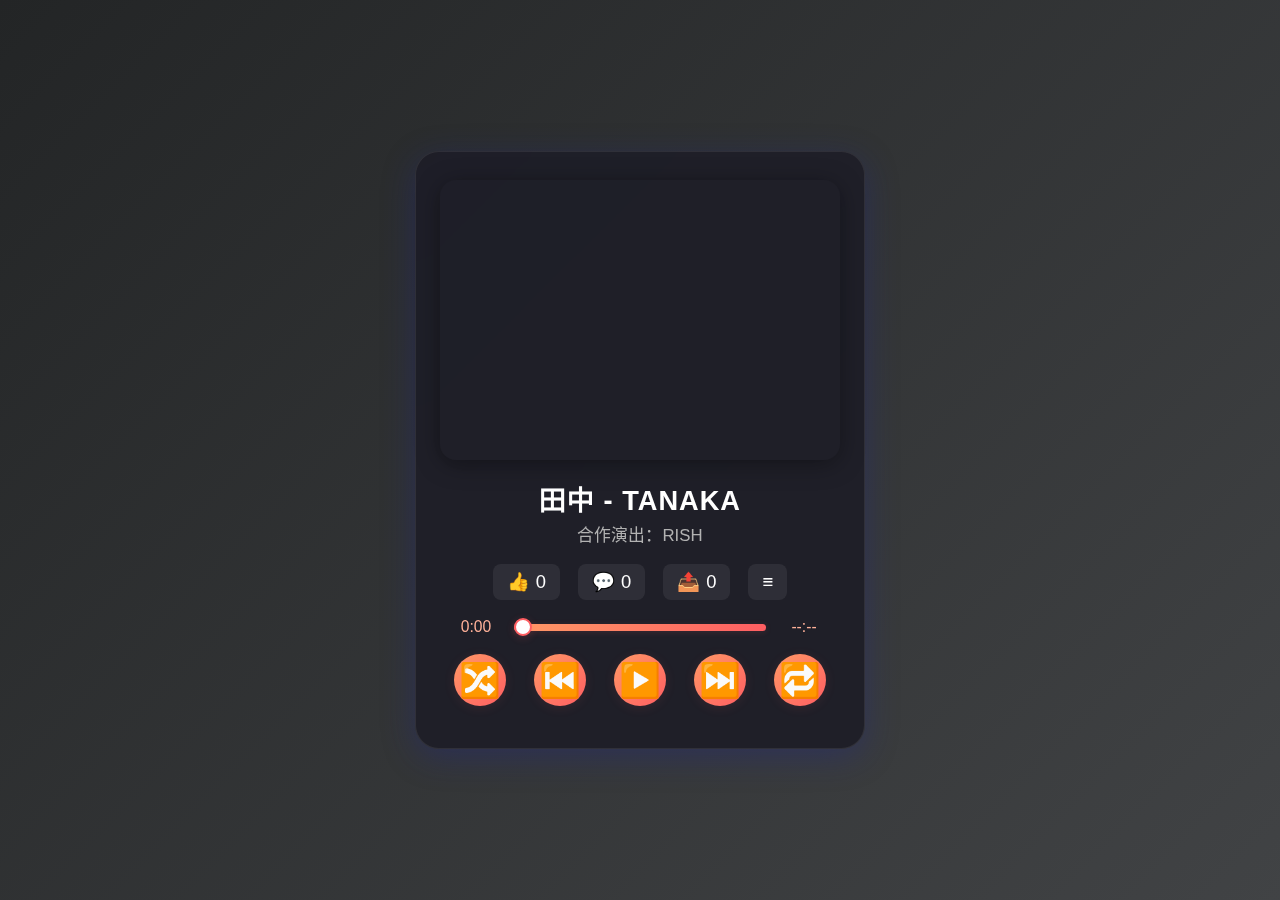
<file: music.html>
<!DOCTYPE html>
<html lang="zh-CN">
<head>
    <meta charset="UTF-8">
    <meta name="viewport" content="width=device-width, initial-scale=1.0">
    <link rel="icon" type="image/png" href="https://img.momobako.me/favicon.ico">
    <title>SUOU AKI的歌单</title>
    <style>
        body {
            margin: 0;
            font-family: 'Segoe UI', 'Arial', sans-serif;
            background: linear-gradient(135deg, #232526 0%, #414345 100%);
            color: #fff;
            display: flex;
            justify-content: center;
            align-items: center;
            height: 100vh;
            overflow: hidden;
        }
        .player-container {
            width: 100%;
            max-width: 400px;
            text-align: center;
            background: rgba(30, 30, 40, 0.96);
            padding: 28px 24px 24px 24px;
            border-radius: 24px;
            box-shadow: 0 8px 32px 0 rgba(31, 38, 135, 0.37);
            backdrop-filter: blur(7px);
            border: 1.5px solid rgba(255,255,255,0.08);
        }
        .album-art {
            width: 100%;
            height: 280px;
            background-image: url('http://momo-1-img.ao1160301aila.workers.dev/momobako.png');
            background-size: cover;
            background-position: center;
            border-radius: 16px;
            margin-bottom: 18px;
            box-shadow: 0 4px 24px 0 rgba(0,0,0,0.35);
        }
        .song-info {
            margin-bottom: 18px;
        }
        .song-title {
            font-size: 1.7em;
            margin: 0;
            font-weight: 700;
            letter-spacing: 1px;
        }
        .artist {
            font-size: 1.05em;
            color: #b2b2b2;
            margin-top: 4px;
        }
        .progress-container {
            display: flex;
            align-items: center;
            margin-bottom: 18px;
        }
        .progress {
            flex-grow: 1;
            -webkit-appearance: none;
            appearance: none;
            height: 7px;
            background: linear-gradient(90deg, #ff9966 0%, #ff5e62 100%);
            border-radius: 7px;
            outline: none;
            box-shadow: 0 1px 6px 0 rgba(255, 94, 98, 0.15);
            transition: background 0.2s;
        }
        .progress::-webkit-slider-thumb {
            -webkit-appearance: none;
            appearance: none;
            width: 18px;
            height: 18px;
            background: #fff;
            border-radius: 50%;
            box-shadow: 0 2px 8px 0 rgba(255, 94, 98, 0.18);
            cursor: pointer;
            border: 2px solid #ff5e62;
            transition: background 0.2s;
        }
        .progress::-moz-range-thumb {
            width: 18px;
            height: 18px;
            background: #fff;
            border-radius: 50%;
            box-shadow: 0 2px 8px 0 rgba(255, 94, 98, 0.18);
            cursor: pointer;
            border: 2px solid #ff5e62;
            transition: background 0.2s;
        }
        .progress::-ms-thumb {
            width: 18px;
            height: 18px;
            background: #fff;
            border-radius: 50%;
            box-shadow: 0 2px 8px 0 rgba(255, 94, 98, 0.18);
            cursor: pointer;
            border: 2px solid #ff5e62;
            transition: background 0.2s;
        }
        .progress:focus {
            outline: none;
            background: linear-gradient(90deg, #ff9966 0%, #ff5e62 100%);
        }
        .time {
            font-size: 0.98em;
            margin: 0 12px;
            color: #ffb199;
            min-width: 48px;
            text-align: center;
            font-variant-numeric: tabular-nums;
        }
        .controls {
            display: flex;
            justify-content: center;
            gap: 28px;
            margin-bottom: 18px;
        }
        .controls button {
            background: linear-gradient(135deg, #ff9966 0%, #ff5e62 100%);
            border: none;
            color: #fff;
            font-size: 2.1em;
            border-radius: 50%;
            width: 52px;
            height: 52px;
            display: flex;
            align-items: center;
            justify-content: center;
            box-shadow: 0 2px 12px 0 rgba(255,94,98,0.10);
            cursor: pointer;
            transition: transform 0.15s, box-shadow 0.15s;
        }
        .controls button:hover {
            transform: scale(1.12);
            box-shadow: 0 4px 24px 0 rgba(255,94,98,0.18);
        }
        .interactions {
            display: flex;
            justify-content: center;
            gap: 18px;
            margin-bottom: 18px;
        }
        .interactions button {
            background: rgba(255,255,255,0.07);
            border: none;
            color: #fff;
            font-size: 1.15em;
            cursor: pointer;
            display: flex;
            align-items: center;
            gap: 6px;
            border-radius: 8px;
            padding: 7px 14px;
            transition: background 0.18s, color 0.18s;
        }
        .interactions button:hover {
            background: rgba(255,255,255,0.15);
            color: #ffb199;
        }
        .song-list-modal {
            display: none;
            position: fixed;
            top: 0;
            left: 0;
            width: 100%;
            height: 100%;
            background: rgba(0, 0, 0, 0.93);
            z-index: 10;
            overflow-y: auto;
        }
        .song-list {
            margin: 48px 22px;
            text-align: left;
        }
        .song-list h3 {
            margin: 0 0 13px;
            font-size: 1.25em;
            font-weight: 600;
        }
        .song-list ul {
            list-style: none;
            padding: 0;
            margin: 0;
        }
        .song-list li {
            padding: 12px;
            cursor: pointer;
            border-radius: 7px;
            transition: background 0.2s, color 0.18s;
            color: #fff;
        }
        .song-list li:hover {
            background: #2d2d2d;
            color: #ffb199;
        }
        .song-list li.active {
            background: #ff5e62;
            color: #fff;
        }
    </style>
</head>
<body>
    <div class="player-container">
        <div class="album-art" id="album-art"></div>
        <div class="song-info">
            <h1 class="song-title" id="song-title">田中 - TANAKA</h1>
            <p class="artist" id="artist">合作演出：RISH</p>
        </div>
        <div class="interactions">
            <button><span>👍</span> 0</button>
            <button><span>💬</span> 0</button>
            <button><span>📤</span> 0</button>
            <button id="show-song-list"><span>≡</span></button>
        </div>
        <div class="progress-container">
            <span class="time" id="current-time">0:00</span>
            <input type="range" min="0" max="100" value="0" class="progress" id="progress">
            <span class="time" id="duration">0:00</span>
        </div>
        <div class="controls">
            <button id="shuffle">🔀</button>
            <button id="prev">⏮️</button>
            <button id="play-pause">▶️</button>
            <button id="next">⏭️</button>
            <button id="repeat">🔁</button>
        </div>
    </div>
    <div class="song-list-modal" id="song-list-modal">
        <div class="song-list">
            <h3>歌曲列表</h3>
            <ul id="song-list"></ul>
        </div>
    </div>
    <script>
        // 歌曲数据（示例）
        const songs = [
            {
                title: "田中 - TANAKA",
                artist: "合作演出：RISH",
                albumArt: "http://momo-1-img.ao1160301aila.workers.dev/momobako.png",
                src: "https://img.996399.xyz/file/1747404804856_田中.mp3"
            },
            {
                title: "無語",
                artist: "本兮",
                albumArt: "http://momo-1-img.ao1160301aila.workers.dev/momobako.png", // 替换为实际图片
                src: "https://cloudflare-imgbed-avh.pages.dev/file/1747364081565_本兮-無語(歌詞動態字幕)(480P)(mp3).mp3", // 替换为实际音频路径
                
            },
            {
                title: "悠久のカタルシス",
                artist: "Laffey_ Javelin_ Ayanami_ Z23 ",
                albumArt: "http://momo-1-img.ao1160301aila.workers.dev/momobako.png",
                src: "https://img.996399.xyz/file/1747405269277_悠久のカタルシス.mp3"
                
            },
            {
                title: "ななひら _ P丸様_- 天天天国地獄国 (Official Music Video)",
                artist: "feat. ななひら _ P丸様_-",
                albumArt: "http://momo-1-img.ao1160301aila.workers.dev/momobako.png",
                src: "https://github.com/akxxxxxxxxx9/a/raw/refs/heads/main/Aiobahn%20%2081%20feat.%20%E3%81%AA%E3%81%AA%E3%81%B2%E3%82%89%20_%20P%E4%B8%B8%E6%A7%98_-%20%E5%A4%A9%E5%A4%A9%E5%A4%A9%E5%9B%BD%E5%9C%B0%E7%8D%84%E5%9B%BD%20(Official%20Music%20Video)(MP3_320K).mp3"
                
            },
            {
                title: "chlorobenzene (feat. AI Kiritan)",
                artist: "Anti",
                albumArt: "http://momo-1-img.ao1160301aila.workers.dev/momobako.png",
                src: "https://github.com/akxxxxxxxxx9/a/raw/refs/heads/main/Anti-chlorobenzene%20(feat.%20AI%20Kiritan)(MP3_320K).mp3"
                
            },
            {
                title: "Gimme More",
                artist: "Britney Spears",
                albumArt: "http://momo-1-img.ao1160301aila.workers.dev/momobako.png",
                src: "https://github.com/akxxxxxxxxx9/a/raw/refs/heads/main/Britney%20Spears%20-%20Gimme%20More%20(Lyrics)(MP3_320K).mp3"
                
            },
            {
                title: "Eternal Embrace",
                artist: "Baby Jane",
                albumArt: "http://momo-1-img.ao1160301aila.workers.dev/momobako.png",
                src: "https://github.com/akxxxxxxxxx9/a/raw/refs/heads/main/Baby%20Jane%20-%20Eternal%20Embrace%20(Sped%20Up)(MP3_320K).mp3"
                
            },
            {
                title: "From The First Take",
                artist: "Chu_Tayousei.",
                albumArt: "http://momo-1-img.ao1160301aila.workers.dev/momobako.png",
                src: "https://github.com/akxxxxxxxxx9/a/raw/refs/heads/main/Chu_Tayousei.%20-%20From%20The%20First%20Take(MP3_320K).mp3"
                
            },
            {
                title: "DATEN ROUTE",
                artist: "DATEN ROUTE",
                albumArt: "http://momo-1-img.ao1160301aila.workers.dev/momobako.png",
                src: "https://github.com/akxxxxxxxxx9/a/raw/refs/heads/main/DATEN%20ROUTE(MP3_320K).mp3"
                
            },
            {
                title: "Digital Life Hacker",
                artist: "をとは",
                albumArt: "http://momo-1-img.ao1160301aila.workers.dev/momobako.png",
                src: "https://github.com/akxxxxxxxxx9/a/raw/refs/heads/main/Digital%20Life%20Hacker_%E3%82%92%E3%81%A8%E3%81%AF-Neko%20Hacker%20(Original%20Music%20Video)(MP3_320K).mp3"
                
            },
            {
                title: "Fuhen - From The First Take",
                artist: "Fuhen",
                albumArt: "http://momo-1-img.ao1160301aila.workers.dev/momobako.png",
                src: "https://github.com/akxxxxxxxxx9/a/raw/refs/heads/main/Fuhen%20-%20From%20The%20First%20Take(MP3_320K).mp3"
                
            },
            {
                title: "Hyper Bass",
                artist: "桃寝ちのい",
                albumArt: "http://momo-1-img.ao1160301aila.workers.dev/momobako.png",
                src: "https://github.com/akxxxxxxxxx9/a/raw/refs/heads/main/Hyper%20Bass%20-%20%E6%A1%83%E5%AF%9D%E3%81%A1%E3%81%AE%E3%81%84%EF%BC%88cover%EF%BC%89(MP3_320K).mp3"
                
            },
            {
                title: "I Wish I Was in Dixie",
                artist: "Japanese Japanese Version",
                albumArt: "http://momo-1-img.ao1160301aila.workers.dev/momobako.png",
                src: "https://github.com/akxxxxxxxxx9/a/raw/refs/heads/main/I%20Wish%20I%20Was%20in%20Dixie%20(Japanese%20Japanese%20Version).mp3"
                
            },
            {
                title: "Iinazukkyun",
                artist: "Iinazukkyun",
                albumArt: "http://momo-1-img.ao1160301aila.workers.dev/momobako.png",
                src: "https://github.com/akxxxxxxxxx9/a/raw/refs/heads/main/Iinazukkyun(MP3_320K).mp3"
                
            },
            {
                title: "femme fatale A",
                artist: "Mulasaki Ima",
                albumArt: "http://momo-1-img.ao1160301aila.workers.dev/momobako.png",
                src: "https://github.com/akxxxxxxxxx9/a/raw/refs/heads/main/Mulasaki%20Ima%20-%20femme%20fatale%20A%20(MUSIC%20VIDEO)(MP3_320K).mp3"
                
            },
            {
                title: "だーいすきだよ",
                artist: "feat. をとは",
                albumArt: "http://momo-1-img.ao1160301aila.workers.dev/momobako.png",
                src: "https://github.com/akxxxxxxxxx9/a/raw/refs/heads/main/Neko%20Hacker%20-%20%E3%81%A0%E3%83%BC%E3%81%84%E3%81%99%E3%81%8D%E3%81%A0%E3%82%88%20feat.%20%E3%82%92%E3%81%A8%E3%81%AF(MP3_320K).mp3"
                
            },
            {
                title: "Nemurenai feat.Tomori Kusunoki (TV-Anime _The Vexations of a Shut-In Vampire Princess_ ED)",
                artist: "feat.Tomori Kusunoki",
                albumArt: "http://momo-1-img.ao1160301aila.workers.dev/momobako.png",
                src: "https://github.com/akxxxxxxxxx9/a/raw/refs/heads/main/Nemurenai%20%20feat.Tomori%20Kusunoki%20(TV-Anime%20_The%20Vexations%20of%20a%20Shut-In%20Vampire%20Princess_%20ED)(MP3_320K).mp3"
                
            },
            {
                title: "Notice",
                artist: "Notice",
                albumArt: "http://momo-1-img.ao1160301aila.workers.dev/momobako.png",
                src: "https://github.com/akxxxxxxxxx9/a/raw/refs/heads/main/Notice(MP3_320K).mp3"
                
            },
            {
                title: "自己愛主義天使",
                artist: "中村さんそ",
                albumArt: "http://momo-1-img.ao1160301aila.workers.dev/momobako.png",
                src: "https://github.com/akxxxxxxxxx9/a/raw/refs/heads/main/Nyarons%20_%20%E4%B8%AD%E6%9D%91%E3%81%95%E3%82%93%E3%81%9D%20-%20%E8%87%AA%E5%B7%B1%E6%84%9B%E4%B8%BB%E7%BE%A9%E5%A4%A9%E4%BD%BF(MP3_320K).mp3"
                
            },
            {
                title: "Oliver Tree - Miss You (Bemax Cover Remix) I_m Your Treasure Box [AMV]",
                artist: "Oliver Tree",
                albumArt: "http://momo-1-img.ao1160301aila.workers.dev/momobako.png",
                src: "https://github.com/akxxxxxxxxx9/a/raw/refs/heads/main/Oliver%20Tree%20-%20Miss%20You%20(Bemax%20Cover%20Remix)%20I_m%20Your%20Treasure%20Box%20%5BAMV%5D(MP3_320K).mp3"
                
            },
            {
                title: "Paradichlorobenzene",
                artist: "feat. AI Kiritan",
                albumArt: "http://momo-1-img.ao1160301aila.workers.dev/momobako.png",
                src: "https://github.com/akxxxxxxxxx9/a/raw/refs/heads/main/Paradichlorobenzene%20(feat.%20AI%20Kiritan)(MP3_320K).mp3"
                
            },
            {
                title: "Q",
                artist: "gura",
                albumArt: "http://momo-1-img.ao1160301aila.workers.dev/momobako.png",
                src: "https://github.com/akxxxxxxxxx9/a/raw/refs/heads/main/Q(MP3_320K).mp3"
                
            },
            {
                title: "Habit",
                artist: "SEKAI NO OWARI",
                albumArt: "http://momo-1-img.ao1160301aila.workers.dev/momobako.png",
                src: "https://github.com/akxxxxxxxxx9/a/raw/refs/heads/main/SEKAI%20NO%20OWARI%20-%20Habit(MP3_320K).mp3"
                
            },
            {
                title: "Turkish March OWATA",
                artist: "feat. AI Kiritan",
                albumArt: "http://momo-1-img.ao1160301aila.workers.dev/momobako.png",
                src: "https://github.com/akxxxxxxxxx9/a/raw/refs/heads/main/Turkish%20March%20OWATA%20(feat.%20AI%20Kiritan)(MP3_320K).mp3"
                
            },
            {
                title: "悠久のカタルシス",
                artist: "Naganawa Maria",
                albumArt: "http://momo-1-img.ao1160301aila.workers.dev/momobako.png",
                src: "https://github.com/akxxxxxxxxx9/a/raw/refs/heads/main/Yuukyuu%20no%20Carthasis%20%E6%82%A0%E4%B9%85%E3%81%AE%E3%82%AB%E3%82%BF%E3%83%AB%E3%82%B7%E3%82%B9%20%EF%BD%9E%20Laffey%20(CV_%20Naganawa%20Maria)(MP3_320K).mp3"
                
            },
            {
                title: "fripSide_Red Liberation＊Opening theme for the TV anime_The Vexations of a Shut-In Vampire Princess",
                artist: "fripSide_Red",
                albumArt: "http://momo-1-img.ao1160301aila.workers.dev/momobako.png",
                src: "https://github.com/akxxxxxxxxx9/a/raw/refs/heads/main/fripSide_Red%20Liberation%EF%BC%8AOpening%20theme%20for%20the%20TV%20anime_The%20Vexations%20of%20a%20Shut-In%20Vampire%20Princess_(MP3_320K).mp3"
                
            },
            {
                title: "チャイナアドバイス - 相対性理論",
                artist: "をとは",
                albumArt: "http://momo-1-img.ao1160301aila.workers.dev/momobako.png",
                src: "https://github.com/akxxxxxxxxx9/a/raw/refs/heads/main/%E0%AC%B3%20cover%20-%20%E3%83%81%E3%83%A3%E3%82%A4%E3%83%8A%E3%82%A2%E3%83%89%E3%83%90%E3%82%A4%E3%82%B9%20-%20%E7%9B%B8%E5%AF%BE%E6%80%A7%E7%90%86%E8%AB%96(Toccoyaki%20remix)_%E3%82%92%E3%81%A8%E3%81%AF(MP3_320K).mp3"
                
            },
            {
                title: "撲殺天使ドクロちゃん",
                artist: "をとは_ななひら",
                albumArt: "http://momo-1-img.ao1160301aila.workers.dev/momobako.png",
                src: "https://github.com/akxxxxxxxxx9/a/raw/refs/heads/main/%E0%AC%B3%20cover%20-%20%E6%92%B2%E6%AE%BA%E5%A4%A9%E4%BD%BF%E3%83%89%E3%82%AF%E3%83%AD%E3%81%A1%E3%82%83%E3%82%93(HAMA%20remix)_%E3%82%92%E3%81%A8%E3%81%AF_%E3%81%AA%E3%81%AA%E3%81%B2%E3%82%89(MP3_320K).mp3"
                
            },
            {
                title: "❤︎‬モエチャッカファイア _ 弌誠 cover una‪‪❤︎‬《歌ってみた》",
                artist: "弌誠",
                albumArt: "http://momo-1-img.ao1160301aila.workers.dev/momobako.png",
                src: "https://github.com/akxxxxxxxxx9/a/raw/refs/heads/main/%E2%80%AA%E2%9D%A4%EF%B8%8E%E2%80%AC%E3%83%A2%E3%82%A8%E3%83%81%E3%83%A3%E3%83%83%E3%82%AB%E3%83%95%E3%82%A1%E3%82%A4%E3%82%A2%20_%20%E5%BC%8C%E8%AA%A0%20cover%20una%E2%80%AA%E2%80%AA%E2%9D%A4%EF%B8%8E%E2%80%AC%E3%80%8A%E6%AD%8C%E3%81%A3%E3%81%A6%E3%81%BF%E3%81%9F%E3%80%8B(MP3_320K).mp3"
                
            },
            {
                title: "【Hatsuyuki Sakura OST __ Ayana】 freak of nature ",
                artist: "start",
                albumArt: "http://momo-1-img.ao1160301aila.workers.dev/momobako.png",
                src: "https://github.com/akxxxxxxxxx9/a/raw/refs/heads/main/%E3%80%90Hatsuyuki%20Sakura%20OST%20__%20Ayana%E3%80%91%20freak%20of%20nature%20_%20start(MP3_320K)(M4A_128K).m4a"
                
            },
            {
                title: "Ⅵ. THE SWORD",
                artist: "Song.フォルティナ(ゆかな)）(フル音源Ver.)【メメントモリ",
                albumArt: "http://momo-1-img.ao1160301aila.workers.dev/momobako.png",
                src: "https://github.com/akxxxxxxxxx9/a/raw/refs/heads/main/%E3%80%90MV%E3%80%91%E2%85%A5.%20THE%20SWORD%EF%BC%88Song.%E3%83%95%E3%82%A9%E3%83%AB%E3%83%86%E3%82%A3%E3%83%8A(%E3%82%86%E3%81%8B%E3%81%AA)%EF%BC%89(%E3%83%95%E3%83%AB%E9%9F%B3%E6%BA%90Ver.)%E3%80%90%E3%83%A1%E3%83%A1%E3%83%B3%E3%83%88%E3%83%A2%E3%83%AA%E3%80%91(MP3_320K).mp3"
                
            },
            {
                title: "ガチやべぇじゃん feat.ななもり",
                artist: "P丸様",
                albumArt: "http://momo-1-img.ao1160301aila.workers.dev/momobako.png",
                src: "https://github.com/akxxxxxxxxx9/a/raw/refs/heads/main/%E3%80%90MV%E3%80%91%E3%82%AC%E3%83%81%E3%82%84%E3%81%B9%E3%81%87%E3%81%98%E3%82%83%E3%82%93%20feat.%E3%81%AA%E3%81%AA%E3%82%82%E3%82%8A__%20P%E4%B8%B8%E6%A7%98_(MP3_320K).mp3"
                
            },
            {
                title: "【Original Animation MV】Unison",
                artist: "hololive_宝鐘マリン",
                albumArt: "http://momo-1-img.ao1160301aila.workers.dev/momobako.png",
                src: "https://github.com/akxxxxxxxxx9/a/raw/refs/heads/main/%E3%80%90Original%20Animation%20MV%E3%80%91Unison%E3%80%90hololive_%E5%AE%9D%E9%90%98%E3%83%9E%E3%83%AA%E3%83%B3%E3%80%91(MP3_320K).mp3"
                
            },
            {
                title: "【オリジナル楽曲】うい麦畑でつかまえて",
                artist: "しぐれうい【ナナホシ管弦楽団】",
                albumArt: "http://momo-1-img.ao1160301aila.workers.dev/momobako.png",
                src: "https://github.com/akxxxxxxxxx9/a/raw/refs/heads/main/%E3%80%90%E3%82%AA%E3%83%AA%E3%82%B8%E3%83%8A%E3%83%AB%E6%A5%BD%E6%9B%B2%E3%80%91%E3%81%86%E3%81%84%E9%BA%A6%E7%95%91%E3%81%A7%E3%81%A4%E3%81%8B%E3%81%BE%E3%81%88%E3%81%A6_%20%E3%81%97%E3%81%90%E3%82%8C%E3%81%86%E3%81%84%E3%80%90%E3%83%8A%E3%83%8A%E3%83%9B%E3%82%B7%E7%AE%A1%E5%BC%A6%E6%A5%BD%E5%9B%A3%E3%80%91(MP3_320K).mp3"
                
            },
            {
                title: "【オリジナル楽曲】推しちゃったっ",
                artist: "周防パトラ",
                albumArt: "http://momo-1-img.ao1160301aila.workers.dev/momobako.png",
                src: "https://github.com/akxxxxxxxxx9/a/raw/refs/heads/main/%E3%80%90%E3%82%AA%E3%83%AA%E3%82%B8%E3%83%8A%E3%83%AB%E6%A5%BD%E6%9B%B2%E3%80%91%E6%8E%A8%E3%81%97%E3%81%A1%E3%82%83%E3%81%A3%E3%81%9F%E3%81%A3_%E3%80%90%E5%91%A8%E9%98%B2%E3%83%91%E3%83%88%E3%83%A9%E3%80%91(MP3_320K).mp3"
                
            },
            {
                title: "夏祭り",
                artist: "momobako 桃箱",
                albumArt: "http://momo-1-img.ao1160301aila.workers.dev/momobako.png",
                src: "https://github.com/akxxxxxxxxx9/a/raw/refs/heads/main/%E3%80%90%E6%A1%83%E7%AE%B1%E3%80%91%20%E5%A4%8F%E7%A5%AD%E3%82%8A(MP3_320K).mp3"
                
            },
            {
                title: "【電波女と青春男】布団巻きながらOs-宇宙人歌ってみた",
                artist: "momobako 桃箱",
                albumArt: "http://momo-1-img.ao1160301aila.workers.dev/momobako.png",
                src: "https://github.com/akxxxxxxxxx9/a/raw/refs/heads/main/%E3%80%90%E9%9B%BB%E6%B3%A2%E5%A5%B3%E3%81%A8%E9%9D%92%E6%98%A5%E7%94%B7%E3%80%91%E5%B8%83%E5%9B%A3%E5%B7%BB%E3%81%8D%E3%81%AA%E3%81%8C%E3%82%89Os-%E5%AE%87%E5%AE%99%E4%BA%BA%E6%AD%8C%E3%81%A3%E3%81%A6%E3%81%BF%E3%81%9F%E3%80%90%E6%A1%83%E7%AE%B1%E3%80%91(MP3_320K).mp3"
                
            },
            {
                title: "いにしえロマンティック",
                artist: "いにしえロマンティック",
                albumArt: "http://momo-1-img.ao1160301aila.workers.dev/momobako.png",
                src: "https://github.com/akxxxxxxxxx9/a/raw/refs/heads/main/%E3%81%84%E3%81%AB%E3%81%97%E3%81%88%E3%83%AD%E3%83%9E%E3%83%B3%E3%83%86%E3%82%A3%E3%83%83%E3%82%AF(MP3_320K).mp3"
                
            },
            {
                title: "アイデン貞貞メルトダウン",
                artist: "feat. P丸様",
                albumArt: "http://momo-1-img.ao1160301aila.workers.dev/momobako.png",
                src: "https://github.com/akxxxxxxxxx9/a/raw/refs/heads/main/%E3%81%88%E3%81%AA%E3%81%93%20feat.%20P%E4%B8%B8%E6%A7%98_%E3%80%8C%E3%82%A2%E3%82%A4%E3%83%87%E3%83%B3%E8%B2%9E%E8%B2%9E%E3%83%A1%E3%83%AB%E3%83%88%E3%83%80%E3%82%A6%E3%83%B3%E3%80%8DMusic%20Video(MP3_320K).mp3"
                
            },
            {
                title: "きゅびびびびずむ",
                artist: "きゅびびびびずむ",
                albumArt: "http://momo-1-img.ao1160301aila.workers.dev/momobako.png",
                src: "https://github.com/akxxxxxxxxx9/a/raw/refs/heads/main/%E3%81%8D%E3%82%85%E3%81%B3%E3%81%B3%E3%81%B3%E3%81%B3%E3%81%9A%E3%82%80(MP3_320K).mp3"
                
            },
            {
                title: "だーいすきだよ",
                artist: "だーいすきだよ",
                albumArt: "http://momo-1-img.ao1160301aila.workers.dev/momobako.png",
                src: "https://github.com/akxxxxxxxxx9/a/raw/refs/heads/main/%E3%81%A0%E3%83%BC%E3%81%84%E3%81%99%E3%81%8D%E3%81%A0%E3%82%88(MP3_320K).mp3"
                
            },
            {
                title: "てしかに ( TESHiKANi )",
                artist: "てしかに",
                albumArt: "http://momo-1-img.ao1160301aila.workers.dev/momobako.png",
                src: "https://github.com/akxxxxxxxxx9/a/raw/refs/heads/main/%E3%81%A6%E3%81%97%E3%81%8B%E3%81%AB%20(%20TESHiKANi%20)%F0%9F%A6%80(MP3_320K).mp3"
                
            },
            {
                title: "はなぐすり",
                artist: "桃寝ちのい",
                albumArt: "http://momo-1-img.ao1160301aila.workers.dev/momobako.png",
                src: "https://github.com/akxxxxxxxxx9/a/raw/refs/heads/main/%E3%81%AF%E3%81%AA%E3%81%90%E3%81%99%E3%82%8A%20-%20%E6%A1%83%E5%AF%9D%E3%81%A1%E3%81%AE%E3%81%84%EF%BC%88cover%EF%BC%89(MP3_320K).mp3"
                
            },
            {
                title: "まどかが吹　っ　切　れ　た",
                artist: "まどかが吹　っ　切　れ　た",
                albumArt: "http://momo-1-img.ao1160301aila.workers.dev/momobako.png",
                src: "https://github.com/akxxxxxxxxx9/a/raw/refs/heads/main/%E3%81%BE%E3%81%A9%E3%81%8B%E3%81%8C%E5%90%B9%E3%80%80%E3%81%A3%E3%80%80%E5%88%87%E3%80%80%E3%82%8C%E3%80%80%E3%81%9F(MP3_320K).mp3"
                
            },
            {
                title: "ももいろ♡はっぴーでい ",
                artist: "桃寝ちのい",
                albumArt: "http://momo-1-img.ao1160301aila.workers.dev/momobako.png",
                src: "https://github.com/akxxxxxxxxx9/a/raw/refs/heads/main/%E3%82%82%E3%82%82%E3%81%84%E3%82%8D%E2%99%A1%E3%81%AF%E3%81%A3%E3%81%B4%E3%83%BC%E3%81%A7%E3%81%84%20-%20%E6%A1%83%E5%AF%9D%E3%81%A1%E3%81%AE%E3%81%84%EF%BC%88original%EF%BC%89(MP3_320K).mp3"
                
            },
            {
                title: "ゆのみっくにお茶して",
                artist: "ゆのみ",
                albumArt: "http://momo-1-img.ao1160301aila.workers.dev/momobako.png",
                src: "https://github.com/akxxxxxxxxx9/a/raw/refs/heads/main/%E3%82%86%E3%81%AE%E3%81%BF%E3%81%A3%E3%81%8F%E3%81%AB%E3%81%8A%E8%8C%B6%E3%81%97%E3%81%A6%20(feat.%20nicamoq)(MP3_320K).mp3"
                
            },
            {
                title: "アカリがやってきたぞっ",
                artist: "アカリがやってきたぞっ",
                albumArt: "http://momo-1-img.ao1160301aila.workers.dev/momobako.png",
                src: "https://github.com/akxxxxxxxxx9/a/raw/refs/heads/main/%E3%82%A2%E3%82%AB%E3%83%AA%E3%81%8C%E3%82%84%E3%81%A3%E3%81%A6%E3%81%8D%E3%81%9F%E3%81%9E%E3%81%A3(MP3_320K).mp3"
                
            },
            {
                title: "エイムに愛されしガール",
                artist: "minato akua",
                albumArt: "http://momo-1-img.ao1160301aila.workers.dev/momobako.png",
                src: "https://github.com/akxxxxxxxxx9/a/raw/refs/heads/main/%E3%82%A8%E3%82%A4%E3%83%A0%E3%81%AB%E6%84%9B%E3%81%95%E3%82%8C%E3%81%97%E3%82%AC%E3%83%BC%E3%83%AB(MP3_320K).mp3"
                
            },
            {
                title: "カリスマ・イン・ダ・ハウス",
                artist: "桃寝ちのい × 飴ノ川えるは × 鳳儚 × ころねぽち × 睡音やよい × 寝月めい × ЄИ",
                albumArt: "http://momo-1-img.ao1160301aila.workers.dev/momobako.png",
                src: "https://github.com/akxxxxxxxxx9/a/raw/refs/heads/main/%E3%82%AB%E3%83%AA%E3%82%B9%E3%83%9E%E3%83%BB%E3%82%A4%E3%83%B3%E3%83%BB%E3%83%80%E3%83%BB%E3%83%8F%E3%82%A6%E3%82%B9%20-%20%E6%A1%83%E5%AF%9D%E3%81%A1%E3%81%AE%E3%81%84%20%C3%97%20%E9%A3%B4%E3%83%8E%E5%B7%9D%E3%81%88%E3%82%8B%E3%81%AF%20%C3%97%20%E9%B3%B3%E5%84%9A%20%C3%97%20%E3%81%93%E3%82%8D%E3%81%AD%E3%81%BD%E3%81%A1%20%C3%97%20%E7%9D%A1%E9%9F%B3%E3%82%84%E3%82%88%E3%81%84%20%C3%97%20%E5%AF%9D%E6%9C%88%E3%82%81%E3%81%84%20%C3%97%20%D0%84%D0%98(MP3_3.mp3"
                
            },
            {
                title: "クリエイティブになろう",
                artist: "をとは",
                albumArt: "http://momo-1-img.ao1160301aila.workers.dev/momobako.png",
                src: "https://github.com/akxxxxxxxxx9/a/raw/refs/heads/main/%E3%82%AF%E3%83%AA%E3%82%A8%E3%82%A4%E3%83%86%E3%82%A3%E3%83%96%E3%81%AB%E3%81%AA%E3%82%8D%E3%81%86%20_%20%E3%82%92%E3%81%A8%E3%81%AF%20-%20yuigot%20(Original%20Music%20Video)(MP3_320K).mp3"
                
            },
            {
                title: "スリーピング・ワンダーランド",
                artist: "Naganawa Maria",
                albumArt: "http://momo-1-img.ao1160301aila.workers.dev/momobako.png",
                src: "https://github.com/akxxxxxxxxx9/a/raw/refs/heads/main/%E3%82%B9%E3%83%AA%E3%83%BC%E3%83%94%E3%83%B3%E3%82%B0%E3%83%BB%E3%83%AF%E3%83%B3%E3%83%80%E3%83%BC%E3%83%A9%E3%83%B3%E3%83%89%20_%20Laffey%20(CV_%20Naganawa%20Maria)(MP3_320K).mp3"
                
            },
            {
                title: "デコレーション",
                artist: "Tensions",
                albumArt: "http://momo-1-img.ao1160301aila.workers.dev/momobako.png",
                src: "https://github.com/akxxxxxxxxx9/a/raw/refs/heads/main/%E3%83%87%E3%82%B3%E3%83%AC%E3%83%BC%E3%82%B7%E3%83%A7%E3%83%B3%20_%20Tensions%20%5BMusic%20Video%5D(MP3_320K).mp3"
                
            },
            {
                title: "keep out",
                artist: "中村さんそ",
                albumArt: "http://momo-1-img.ao1160301aila.workers.dev/momobako.png",
                src: "https://github.com/akxxxxxxxxx9/a/raw/refs/heads/main/%E4%B8%AD%E6%9D%91%E3%81%95%E3%82%93%E3%81%9D%20-%20keep%20out(MP3_320K).mp3"
                
            },
            {
                title: "sugar taxi",
                artist: "中村さんそ",
                albumArt: "http://momo-1-img.ao1160301aila.workers.dev/momobako.png",
                src: "https://github.com/akxxxxxxxxx9/a/raw/refs/heads/main/%E4%B8%AD%E6%9D%91%E3%81%95%E3%82%93%E3%81%9D%20-%20sugar%20taxi(MP3_320K).mp3"
                
            },
            {
                title: "あたしに決めて",
                artist: "中村さんそ",
                albumArt: "http://momo-1-img.ao1160301aila.workers.dev/momobako.png",
                src: "https://github.com/akxxxxxxxxx9/a/raw/refs/heads/main/%E4%B8%AD%E6%9D%91%E3%81%95%E3%82%93%E3%81%9D%20-%20%E3%81%82%E3%81%9F%E3%81%97%E3%81%AB%E6%B1%BA%E3%82%81%E3%81%A6(MP3_320K).mp3"
                
            },
            {
                title: "ドラマチックなキスをして",
                artist: "中村さんそ",
                albumArt: "http://momo-1-img.ao1160301aila.workers.dev/momobako.png",
                src: "https://github.com/akxxxxxxxxx9/a/raw/refs/heads/main/%E4%B8%AD%E6%9D%91%E3%81%95%E3%82%93%E3%81%9D%20-%20%E3%83%89%E3%83%A9%E3%83%9E%E3%83%81%E3%83%83%E3%82%AF%E3%81%AA%E3%82%AD%E3%82%B9%E3%82%92%E3%81%97%E3%81%A6(MP3_320K).mp3"
                
            },
            {
                title: "どろあまちゅ♡",
                artist: "中村さんそ",
                albumArt: "http://momo-1-img.ao1160301aila.workers.dev/momobako.png",
                src: "https://github.com/akxxxxxxxxx9/a/raw/refs/heads/main/%E4%B8%AD%E6%9D%91%E3%81%95%E3%82%93%E3%81%9D%20-%20%E3%81%A9%E3%82%8D%E3%81%82%E3%81%BE%E3%81%A1%E3%82%85%E2%99%A1(MP3_320K).mp3"
                
            },
            {
                title: "夢でまたあえたらなあ",
                artist: "feat. nicamoq",
                albumArt: "http://momo-1-img.ao1160301aila.workers.dev/momobako.png",
                src: "https://github.com/akxxxxxxxxx9/a/raw/refs/heads/main/%E5%A4%A2%E3%81%A7%E3%81%BE%E3%81%9F%E3%81%82%E3%81%88%E3%81%9F%E3%82%89%E3%81%AA%E3%81%82%20(feat.%20nicamoq)(MP3_320K).mp3"
                
            },
            {
                title: "夢幻泡影",
                artist: "feat.をとは",
                albumArt: "http://momo-1-img.ao1160301aila.workers.dev/momobako.png",
                src: "https://github.com/akxxxxxxxxx9/a/raw/refs/heads/main/%E5%A4%A2%E5%B9%BB%E6%B3%A1%E5%BD%B1%20_%20Neko%20Hacker%20_%20Capchii%20feat.%E3%82%92%E3%81%A8%E3%81%AF%20Yaca%20-%20(Original%20Music%20Video)(MP3_320K).mp3"
                
            },
            {
                title: "少年よ我に帰れ ",
                artist: "AZKi",
                albumArt: "http://momo-1-img.ao1160301aila.workers.dev/momobako.png",
                src: "https://github.com/akxxxxxxxxx9/a/raw/refs/heads/main/%E5%B0%91%E5%B9%B4%E3%82%88%E6%88%91%E3%81%AB%E5%B8%B0%E3%82%8C%20_%20AZKi%20(Cover)(MP3_320K).mp3"
                
            },
            {
                title: "幸福な死を",
                artist: "桃寝ちのい",
                albumArt: "http://momo-1-img.ao1160301aila.workers.dev/momobako.png",
                src: "https://github.com/akxxxxxxxxx9/a/raw/refs/heads/main/%E5%B9%B8%E7%A6%8F%E3%81%AA%E6%AD%BB%E3%82%92%20_%20itikura%20Remix%20-%20%E6%A1%83%E5%AF%9D%E3%81%A1%E3%81%AE%E3%81%84%20%EF%BC%88cover%EF%BC%89(MP3_320K).mp3"
                
            },
            {
                title: "神っぽいな",
                artist: "湊あくあ_天音かなた Cover",
                albumArt: "http://momo-1-img.ao1160301aila.workers.dev/momobako.png",
                src: "https://github.com/akxxxxxxxxx9/a/raw/refs/heads/main/%E7%A5%9E%E3%81%A3%E3%81%BD%E3%81%84%E3%81%AA%20_%20%E6%B9%8A%E3%81%82%E3%81%8F%E3%81%82_%E5%A4%A9%E9%9F%B3%E3%81%8B%E3%81%AA%E3%81%9F%20Cover%E3%80%90%E3%83%9B%E3%83%AD%E3%83%A9%E3%82%A4%E3%83%96%E3%80%91(MP3_320K).mp3"
                
            },
            {
                title: "粛聖__ ロリ神レクイエム☆",
                artist: "Gawr Gura Cover",
                albumArt: "http://momo-1-img.ao1160301aila.workers.dev/momobako.png",
                src: "https://github.com/akxxxxxxxxx9/a/raw/refs/heads/main/%E7%B2%9B%E8%81%96__%20%E3%83%AD%E3%83%AA%E7%A5%9E%E3%83%AC%E3%82%AF%E3%82%A4%E3%82%A8%E3%83%A0%E2%98%86%20_%20Gawr%20Gura%20Cover(MP3_320K).mp3"
                
            },
            {
                title: "잘자요 아가씨",
                artist: "Prod. 과나",
                albumArt: "http://momo-1-img.ao1160301aila.workers.dev/momobako.png",
                src: "https://github.com/akxxxxxxxxx9/a/raw/refs/heads/main/%EC%9E%98%EC%9E%90%EC%9A%94%20%EC%95%84%EA%B0%80%EC%94%A8%20(Prod.%20%EA%B3%BC%EB%82%98)(MP3_320K).mp3"
                
            },
            {
                title: "春日",
                artist: "合作演出：RISH",
                albumArt: "http://momo-1-img.ao1160301aila.workers.dev/momobako.png",
                src: "http://momo-1-img.ao1160301aila.workers.dev/春日.mp3"
            }
        ];
        const audio = new Audio();
        const playPauseBtn = document.getElementById('play-pause');
        const progress = document.getElementById('progress');
        const currentTimeEl = document.getElementById('current-time');
        const durationEl = document.getElementById('duration');
        const songTitleEl = document.getElementById('song-title');
        const artistEl = document.getElementById('artist');
        const albumArtEl = document.getElementById('album-art');
        const songListEl = document.getElementById('song-list');
        const songListModal = document.getElementById('song-list-modal');
        const showSongListBtn = document.getElementById('show-song-list');
        let currentSongIndex = 0;
        let isPlaying = false;
        // 初始化歌曲列表
        function loadSongList() {
            songListEl.innerHTML = '';
            songs.forEach((song, index) => {
                const li = document.createElement('li');
                li.textContent = `${song.title} - ${song.artist}`;
                li.dataset.index = index;
                if (index === currentSongIndex) {
                    li.classList.add('active');
                }
                li.addEventListener('click', () => {
                    playSong(index);
                    songListModal.style.display = 'none'; // 点击歌曲后收起列表
                });
                songListEl.appendChild(li);
            });
        }
        // 加载歌曲
        function loadSong(index) {
            const song = songs[index];
            audio.src = song.src;
            songTitleEl.textContent = song.title;
            artistEl.textContent = song.artist;
            albumArtEl.style.backgroundImage = `url('${song.albumArt}')`;
            progress.value = 0;
            durationEl.textContent = '--:--';
            currentTimeEl.textContent = formatTime(0);
        }
        // 自动获取音频时长
        audio.addEventListener('loadedmetadata', () => {
            progress.max = audio.duration;
            durationEl.textContent = formatTime(audio.duration);
        });
        // 播放歌曲
        function playSong(index) {
            currentSongIndex = index;
            loadSong(currentSongIndex);
            audio.play();
            isPlaying = true;
            playPauseBtn.textContent = '⏸️';
            updateSongListActive();
        }
        // 更新歌曲列表的选中状态
        function updateSongListActive() {
            const listItems = songListEl.querySelectorAll('li');
            listItems.forEach((item, index) => {
                item.classList.toggle('active', index === currentSongIndex);
            });
        }
        // 格式化时间（秒 -> 分:秒）
        function formatTime(seconds) {
            const minutes = Math.floor(seconds / 60);
            const secs = Math.floor(seconds % 60);
            return `${minutes}:${secs < 10 ? '0' : ''}${secs}`;
        }
        // 显示/隐藏歌曲列表
        showSongListBtn.addEventListener('click', () => {
            songListModal.style.display = songListModal.style.display === 'block' ? 'none' : 'block';
        });
        // 点击弹窗外部收起
        songListModal.addEventListener('click', (e) => {
            if (e.target === songListModal) {
                songListModal.style.display = 'none';
            }
        });
        // 播放/暂停
        playPauseBtn.addEventListener('click', () => {
            if (isPlaying) {
                audio.pause();
                playPauseBtn.textContent = '▶️';
            } else {
                audio.play();
                playPauseBtn.textContent = '⏸️';
            }
            isPlaying = !isPlaying;
        });
        // 进度条更新
        audio.addEventListener('timeupdate', () => {
            const currentTime = audio.currentTime;
            progress.value = currentTime;
            currentTimeEl.textContent = formatTime(currentTime);
        });
        // 拖动进度条
        progress.addEventListener('input', () => {
            audio.currentTime = progress.value;
        });
        // 歌曲结束时自动播放下一首
        audio.addEventListener('ended', () => {
            playNext();
        });
        // 上一首
        document.getElementById('prev').addEventListener('click', () => {
            currentSongIndex = (currentSongIndex - 1 + songs.length) % songs.length;
            playSong(currentSongIndex);
        });
        // 下一首
        document.getElementById('next').addEventListener('click', () => playNext());
        function playNext() {
            currentSongIndex = (currentSongIndex + 1) % songs.length;
            playSong(currentSongIndex);
        }
        // 随机播放
        document.getElementById('shuffle').addEventListener('click', () => {
            currentSongIndex = Math.floor(Math.random() * songs.length);
            playSong(currentSongIndex);
        });
        // 循环播放（简单实现：单曲循环）
        document.getElementById('repeat').addEventListener('click', () => {
            audio.loop = !audio.loop;
            document.getElementById('repeat').style.color = audio.loop ? '#888' : '#fff';
        });
        // 初始化
        loadSongList();
        loadSong(currentSongIndex);
    </script>
</body>
</html>
</file>
